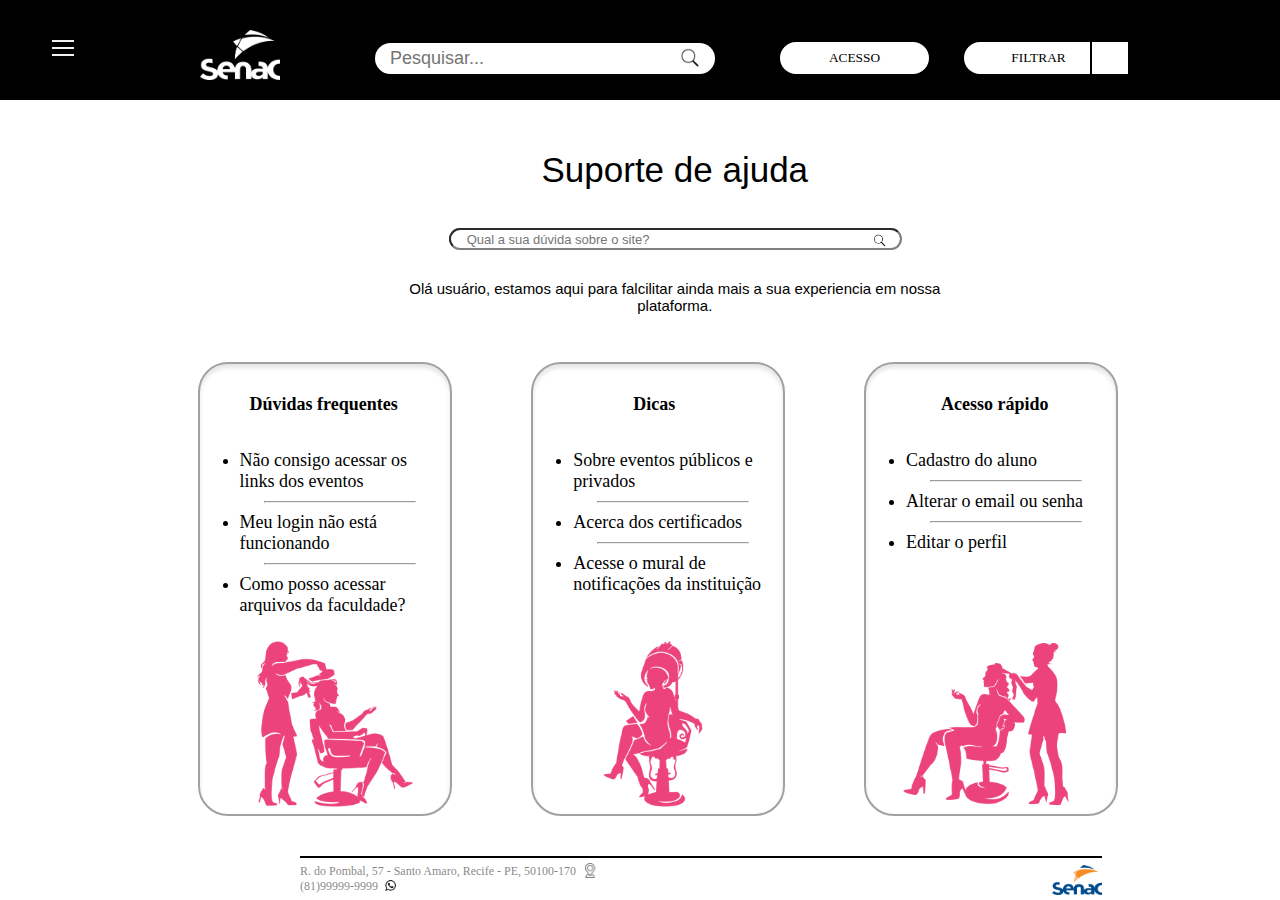
<file: frontend/ajuda.html>
<!DOCTYPE html>
<html lang="pt-br">
<head>
    <meta charset="UTF-8">
    <meta http-equiv="X-UA-Compatible" content="IE=edge">
    <meta name="viewport" content="width=device-width, initial-scale=1.0">
    <link rel="stylesheet" href="style/ajuda.css">
    
    <title>Central de ajuda</title>
</head>
<body>

<header>
    <!--Cabeçalho-->
    <div id="container">
        <div id="retangulo">
            <a href="index.html">
                <img src="imgSenac/logo_senac_branco.png" alt="Senac Logo" id="logoBranca">
            </a>

            <div id="container">
                <div class="dropdown">
                <button class="dropbtn">
                    <div class="linha"></div>
                    <div class="linha"></div>
                    <div class="linha"></div>
                </button>
                <div class="dropdown-content">
                    <a class='login' href="logingeral.html"><i class="fas fa-user-check"></i> Fazer login</a>
                    <a href="index.html"><i class="fas fa-home"></i> Tela Inicial</a>
                    <a href="setores.html"><i class="fas fa-cut"></i> Setores</a>
                    <a href="#"><i class="far fa-calendar-check"></i> Evento</a>
                    <a href="sobreNos.html"><i class="fas fa-users"></i> Sobre Nós</a>
                    <a href="ajuda.html"><i class="fas fa-question-circle"></i> Ajuda</a>
                </div>
                </div>

            <!--Caixa de pesquisa de conteúdo-->
            <div id="divBusca">
                <input type="search" id="txtBusca" placeholder="&nbsp;&nbsp;Pesquisar..."/>
                <img src="imgIcones/lupa.png" id="icnBusca" alt="Pesquisa">
            </div>

            <!--Botão de acesso a conta-->
                <a href="logingeral.html">
                    <button role="button" class="btnAcesso">
                        ACESSO
                    </button>
                </a>

            <!--Botão de filtro-->
            <div id="divFiltro">
                <form>
                    <button type="button" id="btnFiltro" id="txtFiltro">FILTRAR</button>
                    <button type="button" class="btnFiltroEx"></button>
                </form>
            </div>
        </div>
    </div>

</header>

    <!--Corpo do site aqui-->

    <div class="divPesquisa">
        Suporte de ajuda
        <div class="caixaPesquisa">
            <input type="search" id="txtPesquisa" placeholder="&nbsp;&nbsp;&nbsp;Qual a sua dúvida sobre o site?"/>
            <img src="imgIcones/lupa.png" id="icnPesquisa" alt="Pesquisa">
        </div>
        <div class="txtRecep">
            Olá usuário, estamos aqui para falcilitar ainda mais a sua experiencia em nossa plataforma.
        </div>
    </div>

    <div id="ret1">
        <div id="txt1">
            <b>Dúvidas frequentes</b>
        </div>
        <ul id="lista">
            <li>Não consigo acessar os links dos eventos</li>
            <hr id="hr1">
            <li>Meu login não está funcionando</li>
            <hr id="hr1">
            <li>Como posso acessar arquivos da faculdade?</li>
        </ul>  
        <img src="imgIcones/duvida2.png" id="img1" alt="Imagem 1">
    </div>

    <div id="ret2">
        <div id="txt2">
            <b>Dicas</b>
        </div>
        <ul id="lista">
            <li>Sobre eventos públicos e privados</li>
            <hr id="hr1">
            <li>Acerca dos certificados</li>
            <hr id="hr1">
            <li>Acesse o mural de notificações da instituição</li>
        </ul>  
        <img src="imgIcones/duvida1.png" id="img2" alt="Imagem 2">
    </div>

    <div id="ret3">
        <div id="txt3">
            <b>Acesso rápido</b>
        </div>
        <ul id="lista">
            <li>Cadastro do aluno</li>
            <hr id="hr1">
            <li>Alterar o email ou senha</li>
            <hr id="hr1">
            <li>Editar o perfil</li>
        </ul>  
        <img src="imgIcones/duvida3.png" id="img3" alt="Imagem 3">
    </div>

    <!--Footer-->
    <div class="footer1">
        <hr size="2" color="black" width="800">
        <div>
            <footer>
                R. do Pombal, 57 - Santo Amaro, Recife - PE, 50100-170<br>(81)99999-9999
            </footer>
            <img src="imgIcones/local.png" alt="Localização" id="localIcon">
            <img src="imgIcones/whats.png" alt="Whatsapp" id="whatsIcon">
            <img src="imgSenac/senaclogo2.png" alt="Senac Logo 2" id="logo2">
        </div>
    </div>
</body>
</html>
</file>
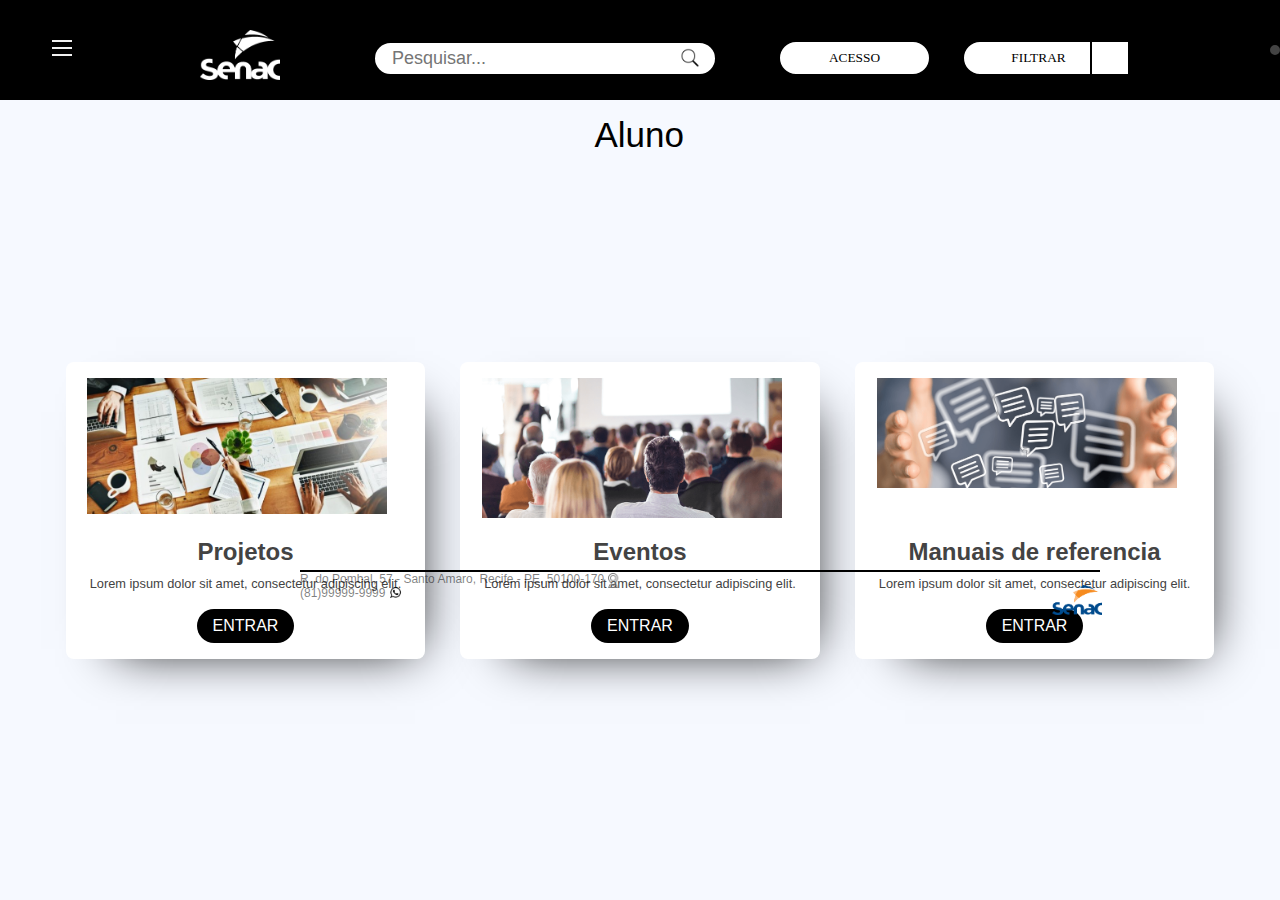
<file: frontend/AlunPrincipal.html>
﻿<!DOCTYPE html>
<html lang="pt-br">
<head>
    <meta charset="UTF-8">
    <meta http-equiv="X-UA-Compatible" content="IE=edge">
    <meta name="viewport" content="width=device-width, initial-scale=1.0">
    <link rel="stylesheet" href="style/AlunPrincipal.css">

    <title>Página do aluno</title>
</head>
<body>

    <!--Cabeçalho-->
    <header>
        <!--Cabeçalho-->
        <div id="container">
            <div id="retangulo">
                <a href="index.html">
                    <img src="imgSenac/logo_senac_branco.png" alt="Senac Logo" id="logoBranca">
                </a>
    
                <div id="container">
                    <div class="dropdown">
                    <button class="dropbtn">
                        <div class="linha"></div>
                        <div class="linha"></div>
                        <div class="linha"></div>
                    </button>
                    <div class="dropdown-content">
                        <a class='login' href="logingeral.html"><i class="fas fa-user-check"></i> Fazer login</a>
                        <a href="index.html"><i class="fas fa-home"></i> Tela Inicial</a>
                        <a href="setores.html"><i class="fas fa-cut"></i> Setores</a>
                        <a href="#"><i class="far fa-calendar-check"></i> Evento</a>
                        <a href="#"><i class="fas fa-users"></i> Sobre Nós</a>
                        <a href="ajuda.html"><i class="fas fa-question-circle"></i> Ajuda</a>
                    </div>
                    </div>
    
                <!--Caixa de pesquisa de conteúdo-->
                <div id="divBusca">
                    <input type="search" id="txtBusca" placeholder="&nbsp;&nbsp;Pesquisar..."/>
                    <img src="imgIcones/lupa.png" id="icnBusca" alt="Pesquisa">
                </div>
    
                <!--Botão de acesso a conta-->
                    <a href="logingeral.html">
                        <button role="button" class="btnAcesso">
                            ACESSO
                        </button>
                    </a>
    
                <!--Botão de filtro-->
                <div id="divFiltro">
                    <form>
                        <button type="button" id="btnFiltro">FILTRAR</button>
                        <button type="button" class="btnFiltroEx"></button>
                    </form>
                </div>
            </div>
        </div>
        </div>
    </header>
<div>
    <div class="txtAreaDoAluno">
        Aluno
    </div>
    <div>
    <main class="cards">
       
 <section class="card contact">
            
<div class="icon">
                
<img src="imgSenac/projeto1.jpg" alt="Contact us.">
          
  </div>
            <h3>Projetos</h3>
           
 <span>Lorem ipsum dolor sit amet, consectetur adipiscing elit.</span>
           
 <button>Entrar</button>
        </section>
        <section class="card shop">
         
    <div class="icon">
                <img src="imgSenac/eventos.png" alt="Shop here.">
           
    </div>
            <h3>Eventos</h3>
            <span>Lorem ipsum dolor sit amet, consectetur adipiscing elit.</span>
       
     <button>Entrar</button>
        </section>
        <section class="card about">
            <div class="icon">
             
    <img src="imgSenac/postagens.png" alt="About us.">
          
    </div>
            <h3>Manuais de referencia</h3>
            
    <span>Lorem ipsum dolor sit amet, consectetur adipiscing elit.</span>
         
   <button>Entrar</button>
        </section>
    </main>
</div>
</div>
</div>

   

    <!--Footer-->
    <div class="footer1">
        <hr size="2" color="black" width="800">
        <div>
            <footer>
                R. do Pombal, 57 - Santo Amaro, Recife - PE, 50100-170<br>(81)99999-9999
            </footer>
            <img src="imgIcones/local.png" alt="Localização" id="localIcon">
            <img src="imgIcones/whats.png" alt="Whatsapp" id="whatsIcon">
            <img src="imgSenac/senaclogo2.png" alt="Senac Logo 2" id="logo2">
        </div>
    </div>
</body>
</html>
</file>
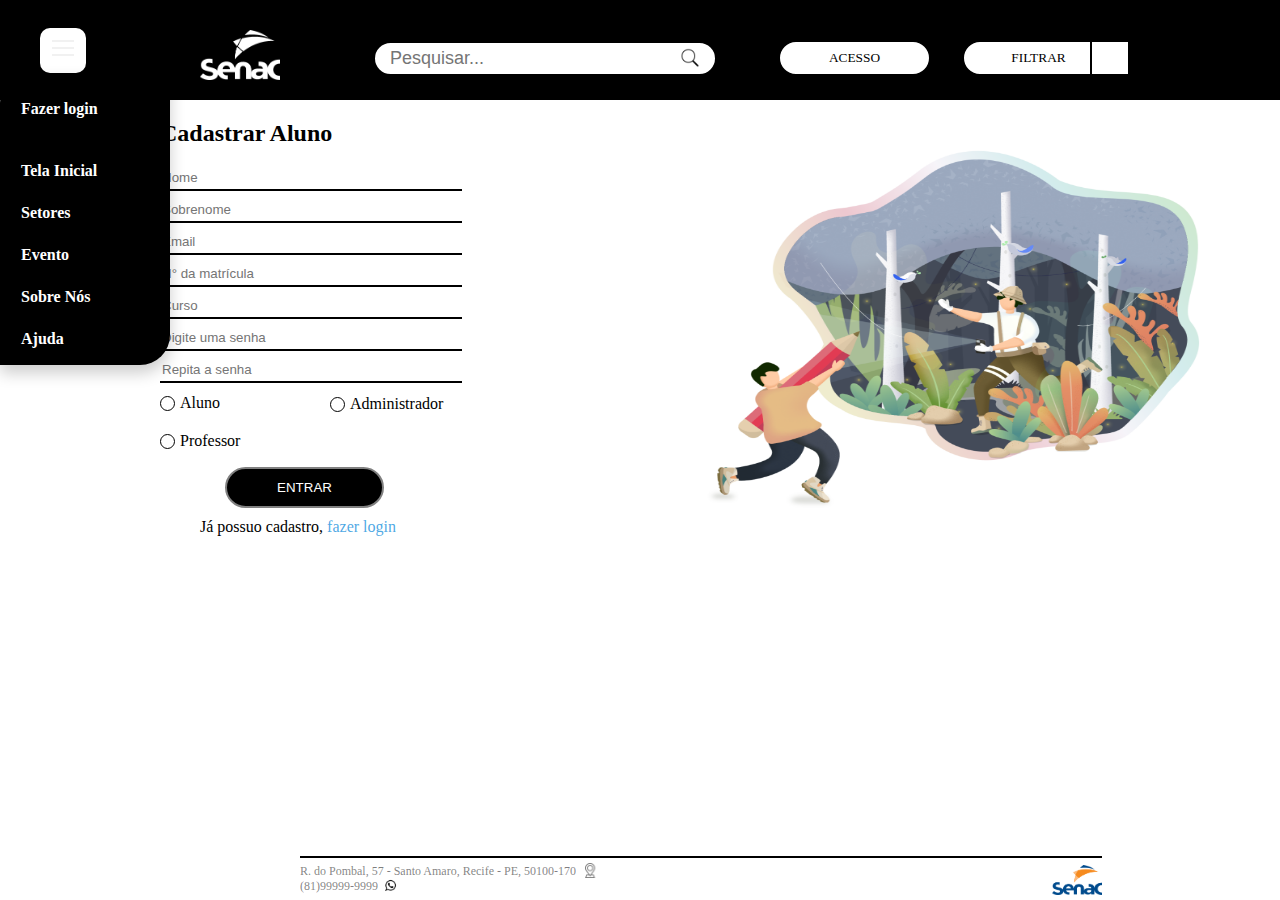
<file: frontend/cadAluno.html>
<!DOCTYPE html>
<html lang="pt-br">
<head>
    <meta charset="UTF-8">
    <meta http-equiv="X-UA-Compatible" content="IE=edge">
    <meta name="viewport" content="width=device-width, initial-scale=1.0">
    <title>Tela de Login</title>
    <link rel="stylesheet" href="style/cadastro.css">
</head>
<body>
    <div id="retangulo">
        <a href="index.html">
            <img src="imgSenac/logo_senac_branco.png" alt="Senac Logo" id="logoBranca">
        </a>

        <div id="container">
            <div id="retangulo">
                <a href="index.html">
                    <img src="imgSenac/logo_senac_branco.png" alt="Senac Logo" id="logoBranca">
                </a>
    
                <div id="container">
                    <div class="dropdown">
                    <button class="dropbtn" class="menu">
                        <div class="linha"></div>
                        <div class="linha"></div>
                        <div class="linha"></div>
                    </button>
                    <div class="dropdown-content">
                        <a class='login' href="logingeral.html"><i class="fas fa-user-check"></i> Fazer login</a>
                        <a href="index.html"><i class="fas fa-home"></i> Tela Inicial</a>
                        <a href="setores.html"><i class="fas fa-cut"></i> Setores</a>
                        <a href="#"><i class="far fa-calendar-check"></i> Evento</a>
                        <a href="sobrenois.html"><i class="fas fa-users"></i> Sobre Nós</a>
                        <a href="ajuda.html"><i class="fas fa-question-circle"></i> Ajuda</a>
                    </div>
                    </div>

        <!--Caixa de pesquisa de conteúdo-->
        <div id="divBusca">
            <input type="search" id="txtBusca" placeholder="&nbsp;&nbsp;Pesquisar..."/>
            <img src="imgIcones/lupa.png" id="icnBusca" alt="Pesquisa">
        </div>

        <!--Botão de acesso a conta-->
            <a href="logingeral.html">
                <button role="button" class="btnAcesso">
                    ACESSO
                </button>
            </a>

        <!--Botão de filtro-->
        <div id="divFiltro">
            <form>
                <button type="button" id="btnFiltro" id="txtFiltro">FILTRAR</button>
                <button type="button" class="btnFiltroEx"></button>
            </form>
        </div>
    </div>

    <!--Imagem do login-->
    <img src="imgIcones/imglogin.PNG" alt="Ilustração" id="imgLogin">

    <!--Informações do login-->
    <div id="divLogin">
        <h2>Cadastrar Aluno</h2>

        <!--Nome-->
        <div>
            <input type="text" id="txtNome" placeholder="Nome"/>
            <hr size="2" color="black" width="300">
        </div>

        <!--Sobrenome-->
        <div>
            <input type="text" id="txtSobrenome" placeholder="Sobrenome"/>
            <hr size="2" color="black" width="300">
        </div>

        <!--Email-->
        <div>
            <input type="text" id="txtEmail" placeholder="Email"/>
            <hr size="2" color="black" width="300">
        </div>

        <!--Nº da matrícula-->
        <div>
            <input type="text" id="txtMatri" placeholder="N° da matrícula"/>
            <hr size="2" color="black" width="300">
        </div>

        <!--curso-->
        <div>
            <input type="text" id="txtCurso" placeholder="Curso"/>
            <hr size="2" color="black" width="300">
        </div>

        <!--Digite uma senha-->
        <div>
            <input type="password" id="txtSenha" placeholder="Digite uma senha"/>
            <hr size="2" color="black" width="300">
        </div>

        <!--Repite a senha-->
        <div>
            <input type="password" id="txtSenha" placeholder="Repita a senha"/>
            <hr size="2" color="black" width="300">
        </div>

        <!--Botão do aluno-->
        <div>
            <form>
                <button type="button" id="btnAlunoProf"></button>
            </form>
            <div id="txtAlunoProf">Aluno</div>
        </div>

        <!--Botão do professor-->
        <div>
            <form>
                <a href="cadProf.html">
                    <button type="button" id="btnAlunoProf"></button>
                </a>
                
            </form>
            <div id="txtAlunoProf">Professor</div>
        </div>

        <!--Botão do ADM-->
        <div>
            <form>
                <button type="button" id="btnAdmAlu"></button>
            </form>
            <div id="txtAdmAlu">Administrador</div>
        </div>

        <!--Botão de entrar-->
        <button id="btnEntrarAlu">ENTRAR</button>
        <div class="auxiliarFinalAlu">
            Já possuo cadastro, <a href="logingeral.html">fazer login</a>
        </div>
    </div>

    <!--Footer-->
    <div class="footer1">
        <hr size="2" color="black" width="800">
        <div>
            <footer>
                R. do Pombal, 57 - Santo Amaro, Recife - PE, 50100-170<br>(81)99999-9999
            </footer>
            <img src="imgIcones/local.png" alt="Localização" id="localIcon">
            <img src="imgIcones/whats.png" alt="Whatsapp" id="whatsIcon">
            <img src="imgSenac/senaclogo2.png" alt="Senac Logo 2" id="logo2">
        </div>
    </div>
</body>
</html>
</file>
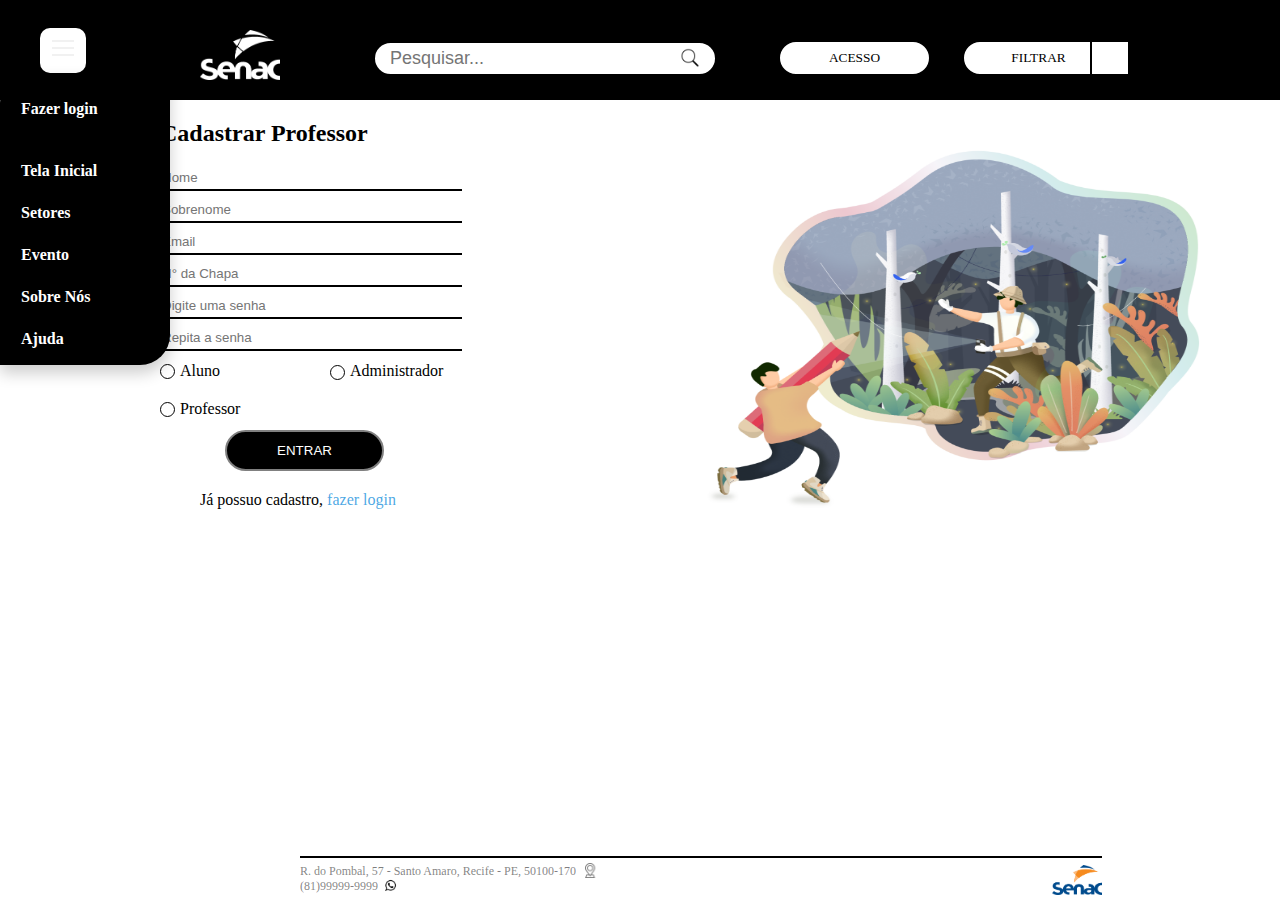
<file: frontend/cadProf.html>
<!DOCTYPE html>
<html lang="pt-br">
<head>
    <meta charset="UTF-8">
    <meta http-equiv="X-UA-Compatible" content="IE=edge">
    <meta name="viewport" content="width=device-width, initial-scale=1.0">
    <title>Tela de Cadastro do Professor</title>
    <link rel="stylesheet" href="style/cadastro.css">
</head>
<body>
    <div id="retangulo">
        <a href="index.html">
            <img src="imgSenac/logo_senac_branco.png" alt="Senac Logo" id="logoBranca">
        </a>

        <div id="container">
            <div class="dropdown">
            <button class="dropbtn" class="menu">
                <div class="linha"></div>
                <div class="linha"></div>
                <div class="linha"></div>
            </button>
            <div class="dropdown-content">
                <a class='login' href="logingeral.html"><i class="fas fa-user-check"></i> Fazer login</a>
                <a href="index.html"><i class="fas fa-home"></i> Tela Inicial</a>
                <a href="setores.html"><i class="fas fa-cut"></i> Setores</a>
                <a href="#"><i class="far fa-calendar-check"></i> Evento</a>
                <a href="sobrenois.html"><i class="fas fa-users"></i> Sobre Nós</a>
                <a href="ajuda.html"><i class="fas fa-question-circle"></i> Ajuda</a>
            </div>
            </div>

        <!--Caixa de pesquisa de conteúdo-->
        <div id="divBusca">
            <input type="search" id="txtBusca" placeholder="&nbsp;&nbsp;Pesquisar..."/>
            <img src="imgIcones/lupa.png" id="icnBusca" alt="Pesquisa">
        </div>

        <!--Botão de acesso a conta-->
        <a href="logingeral.html">
            <button role="button" class="btnAcesso">
                ACESSO
            </button>
        </a>

        <!--Botão de filtro-->
        <div id="divFiltro">
            <form>
                <button type="button" id="btnFiltro" id="txtFiltro">FILTRAR</button>
                <button type="button" class="btnFiltroEx"></button>
            </form>
        </div>
    </div>

    <!--Imagem do login-->
    <img src="imgIcones/imglogin.PNG" alt="Ilustração" id="imgLogin">

    <!--Informações do login-->
    <div id="divLogin">
        <h2>Cadastrar Professor</h2>

        <!--Nome-->
        <div>
            <input type="text" id="txtNome" placeholder="Nome"/>
            <hr size="2" color="black" width="300">
        </div>

        <!--Sobrenome-->
        <div>
            <input type="text" id="txtSobrenome" placeholder="Sobrenome"/>
            <hr size="2" color="black" width="300">
        </div>

        <!--Email-->
        <div>
            <input type="text" id="txtEmail" placeholder="Email"/>
            <hr size="2" color="black" width="300">
        </div>

        <!--Nº da Chapa-->
        <div>
            <input type="text" id="txtChapa" placeholder="N° da Chapa"/>
            <hr size="2" color="black" width="300">
        </div>

        <!--Digite uma senha-->
        <div>
            <input type="password" id="txtSenha" placeholder="Digite uma senha"/>
            <hr size="2" color="black" width="300">
        </div>

        <!--Repite a senha-->
        <div>
            <input type="password" id="txtSenha" placeholder="Repita a senha"/>
            <hr size="2" color="black" width="300">
        </div>

        <!--Botão do aluno-->
        <div>
            <form>
                <a href="cadAluno.html">
                    <button type="button" id="btnAlunoProf"></button>
                </a>
            </form>
            <div id="txtAlunoProf">Aluno</div>
        </div>

        <!--Botão do professor-->
        <div>
            <form>
                <button type="button" id="btnAlunoProf"></button>
            </form>
            <div id="txtAlunoProf">Professor</div>
        </div>

        <!--Botão do ADM-->
        <div>
            <form>
                <button type="button" id="btnAdmProf"></button>
            </form>
            <div id="txtAdmProf">Administrador</div>
        </div>

        <!--Botão de entrar-->
        <button id="btnEntrarProf">ENTRAR</button>
        <div class="auxiliarFinalProf">
            Já possuo cadastro, <a href="logingeral.html">fazer login</a>
        </div>
    </div>

    <!--Footer-->
    <div class="footer1">
        <hr size="2" color="black" width="800">
        <div>
            <footer>
                R. do Pombal, 57 - Santo Amaro, Recife - PE, 50100-170<br>(81)99999-9999
            </footer>
            <img src="imgIcones/local.png" alt="Localização" id="localIcon">
            <img src="imgIcones/whats.png" alt="Whatsapp" id="whatsIcon">
            <img src="imgSenac/senaclogo2.png" alt="Senac Logo 2" id="logo2">
        </div>
    </div>
</body>
</html>
</file>
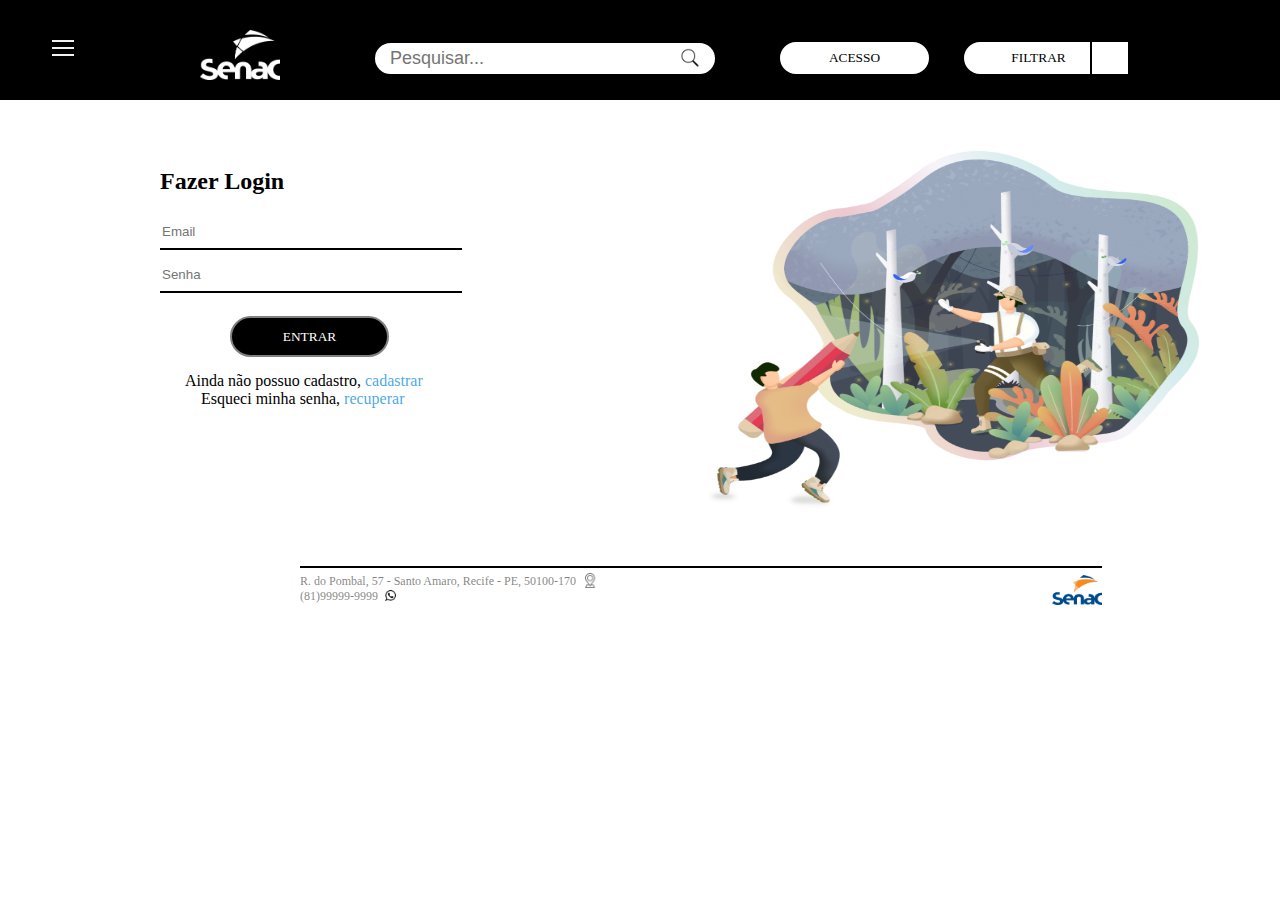
<file: frontend/logingeral.html>
<!DOCTYPE html>
<html lang="pt-br">
<head>
    <meta charset="UTF-8">
    <meta http-equiv="X-UA-Compatible" content="IE=edge">
    <meta name="viewport" content="width=device-width, initial-scale=1.0">
    <title>Tela de Login</title>
    <link rel="stylesheet" href="style/logingeral.css">
</head>
<body>
    <header>
        <!--Cabeçalho-->
        <div id="container">
            <div id="retangulo">
                <a href="index.html">
                    <img src="imgSenac/logo_senac_branco.png" alt="Senac Logo" id="logoBranca">
                </a>
    
                <div id="container">
                    <div class="dropdown">
                    <button class="dropbtn">
                        <div class="linha"></div>
                        <div class="linha"></div>
                        <div class="linha"></div>
                    </button>
                    <div class="dropdown-content">
                        <a class='login' href="logingeral.html"><i class="fas fa-user-check"></i> Fazer login</a>
                        <a href="index.html"><i class="fas fa-home"></i> Tela Inicial</a>
                        <a href="setores.html"><i class="fas fa-cut"></i> Setores</a>
                        <a href="#"><i class="far fa-calendar-check"></i> Evento</a>
                        <a href="sobreNos.html"><i class="fas fa-users"></i> Sobre Nós</a>
                        <a href="ajuda.html"><i class="fas fa-question-circle"></i> Ajuda</a>
                    </div>
                    </div>
    
                <!--Caixa de pesquisa de conteúdo-->
                <div id="divBusca">
                    <input type="search" id="txtBusca" placeholder="&nbsp;&nbsp;Pesquisar..."/>
                    <img src="imgIcones/lupa.png" id="icnBusca" alt="Pesquisa">
                </div>
    
                <!--Botão de acesso a conta-->
                    <a href="logingeral.html">
                        <button role="button" class="btnAcesso">
                            ACESSO
                        </button>
                    </a>
    
                <!--Botão de filtro-->
                <div id="divFiltro">
                    <form>
                        <button type="button" id="btnFiltro">FILTRAR</button>
                        <button type="button" class="btnFiltroEx"></button>
                    </form>
                </div>
            </div>
        </div>
    
    </header>

    <img src="imgIcones/imglogin.PNG" alt="Ilustração" id="imgLogin">
    <div id="divLogin">
        <h2>Fazer Login</h2>
        <div>
            <input type="text" id="txtEmail" placeholder="Email"/>
            <br><hr size="2" color="black" width="300">
        </div>
        <div>
            <input type="password" id="txtSenha" placeholder="Senha"/><br>
            <hr size="2" color="black" width="300">
        </div>
        <a href="AlunPrincipal.html"><button id="btnEntrar">ENTRAR</button></a>
        <div class="auxiliarFinal">
            Ainda não possuo cadastro, <a href="cadAluno.html">cadastrar</a>
        </div>
        <div class="auxiliarFinal">
            &nbsp;&nbsp;&nbsp;&nbsp;Esqueci minha senha, <a href="recuperar.html">recuperar</a>
        </div>
    </div>
    <div class="footer1">
        <hr size="2" color="black" width="800">
        <div>
            <footer>
                R. do Pombal, 57 - Santo Amaro, Recife - PE, 50100-170<br>(81)99999-9999
            </footer>
            <img src="imgIcones/local.png" alt="Localização" id="localIcon">
            <img src="imgIcones/whats.png" alt="Whatsapp" id="whatsIcon">
            <img src="imgSenac/senaclogo2.png" alt="Senac Logo 2" id="logo2">
        </div>
    </div>
</body>
</html>
</file>
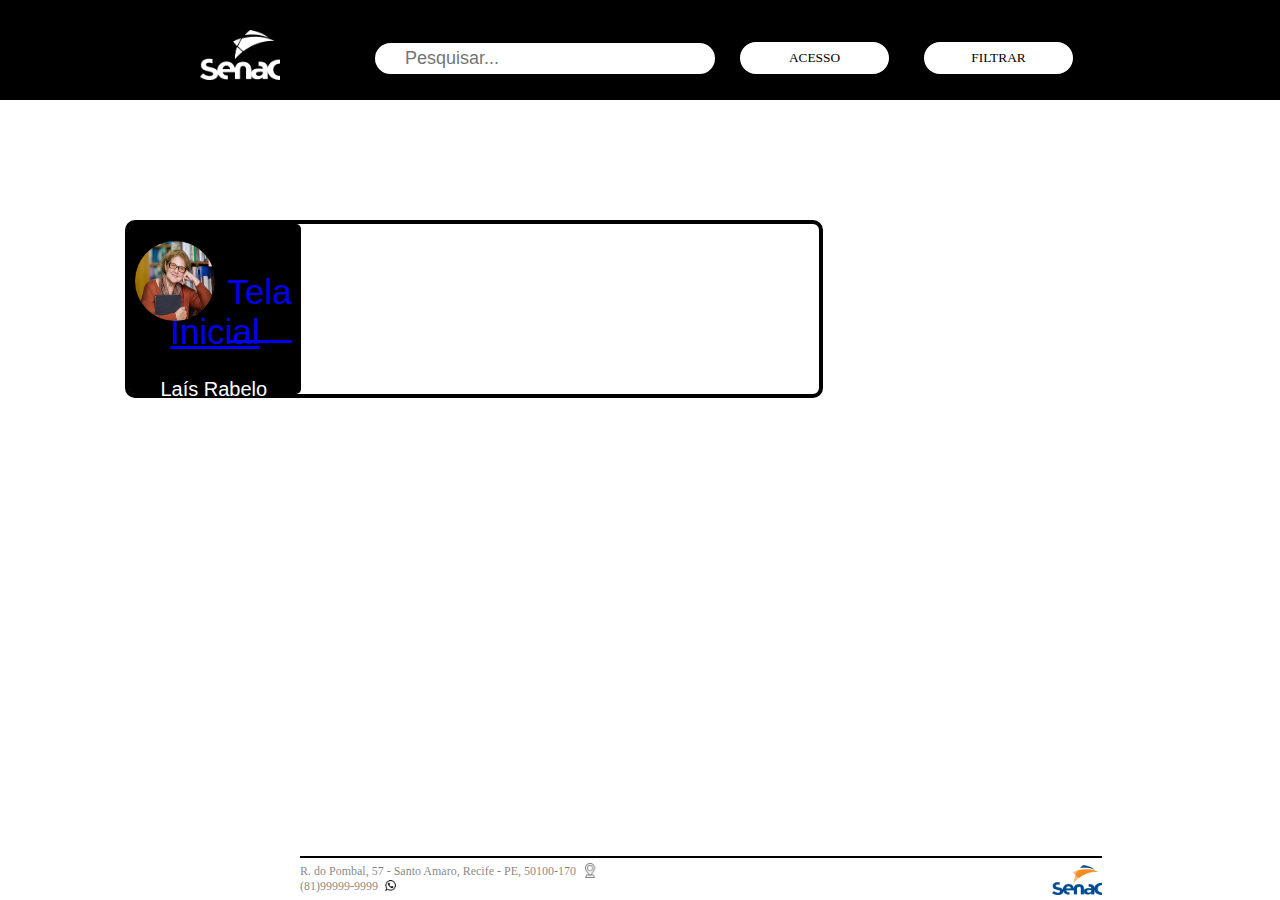
<file: frontend/mural.html>
<!DOCTYPE html>
<html lang="pt-br">
<head>
    <meta charset="UTF-8">
    <meta http-equiv="X-UA-Compatible" content="IE=edge">
    <meta name="viewport" content="width=device-width, initial-scale=1.0">
    <link rel="stylesheet" href="style/mural.css">
    <title>Central de ajuda</title>
</head>
<body>

    <!--Cabeçalho-->
    <div id="retangulo">
        <a href="index.html">
            <img src="imgSenac/logo_senac_branco.png" alt="Senac Logo" id="logoBranca">
        </a>

        <!--Caixa de pesquisa de conteúdo-->
        <div id="divBusca">
            <input type="search" id="txtBusca" placeholder="Pesquisar..."/>
            <img src="imgIcones/lupa.png" id="icnBusca" alt="Pesquisa">
        </div>

        <!--Botão de acesso a conta-->
        <div>
            <form>
                <a href="principal.html"><button id="btnAcesso">ACESSO</button></a>
            </form>
        </div>

        <!--Botão de filtro-->
        <div id="divFiltro">
            <form>
                <button type="button" id="btnFiltro">FILTRAR</button>
            </form>
        </div>
    </div>

    <!--Corpo da página-->
    <div class="divPostMu">
        <div class="retMurais">
            <div class="quadMurais">
                <img src="imgSenac/lais.jpg" alt="Foto do perfil" class="imgPessoa">
                <a href="#"><i class="fas fa-home"></i> Tela Inicial</a>
                <div id="nomePessoa">
                    Laís Rabelo
                </div>
            </div>
        </div>
    </div>

    <!--Footer-->
    <div class="footer1">
        <hr size="2" color="black" width="800">
        <div>
            <footer>
                R. do Pombal, 57 - Santo Amaro, Recife - PE, 50100-170<br>(81)99999-9999
            </footer>
            <img src="imgIcones/local.png" alt="Localização" id="localIcon">
            <img src="imgIcones/whats.png" alt="Whatsapp" id="whatsIcon">
            <img src="imgSenac/senaclogo2.png" alt="Senac Logo 2" id="logo2">
        </div>
    </div>
</body>
</html>
</file>
<file: frontend/style/ajuda.css>
/*Cabeçalho*/

#retangulo {
    width: 100%;
    height: 100px;
    position: absolute;
    left: 0px;
    top: 0px;
    background: black;
}

    /*Leticia*/

header .container{
    display:flex;
    flex-direction: row;
    align-items: center;
    justify-content: space-between;
}
header .logo{
    margin-left: 90px;
    margin-top: 10px;
    color: var(--azul);
    font-family: Georgia, serif;
    font-size:1px;
    width: 100px;
    height: 90px;
}
.linha{
    border: solid #f1f1f1 1px;
    margin-bottom: 5px;
    width: 20px;
  }
.container img { 
    max-width: 300px;
}
header #container{
  background-color: black;
    height: 100%;
    width: 100%;
    display:flex;
    flex-direction: row;
    align-items: center;
    justify-content: space-between;
}
i{
    position: relative;
    left: 10px;
    top: 10px;
}
nav{
    height: 100%;
    width: 0px;
    background-color: #fff;
    
    top:0;
    left:0;
    z-index: 1;
    overflow: hidden;
    transition: width 0.3s;
    float:right;
  }
  
nav a{ 
    color: black;
    font-size: 25px;
    display: block;
    padding: 12px 10px 12px 32px;
   
  
}
 nav a:hover{
   background: rgba(131, 170, 195, 0.8);   
}
  
main{
  padding: 10px;
  transition: margin-left 0.5s;
  float:right;
}
.dropbtn {
    background-color: black;
    padding: 12px;
    font-size: 12px;
    border: none;
    cursor: pointer;
}

.dropdown {
    position: relative;
    display: inline-block;
}
  
.dropdown-content {
    padding: 5px;
    display: none;
    position: absolute;
    border-radius: 30px 0px;
    background-color: black;
    min-width: 160px;
    box-shadow: 0px 8px 16px 0px rgba(0,0,0,0.2);
    z-index: 1;
}
.login{
    margin: 10px 0 20px 0 ;
}
  
.dropdown-content a {
    color: #ffffff;
    font-weight: bolder;
    padding: 12px 16px;
    text-decoration: none;
    display: block;
}
  
.dropdown-content a:hover {
    background-color: #f1f1f1
}
.dropdown:hover .dropdown-content {
    display: block;
}
  
.dropdown:hover .dropbtn {
    background-color: #ffffff;
} 
button{
    border-radius: 10px;
     margin-left: 40px;
}
.btnAcesso {
    border: solid 5px;
    border-radius: 156px;
    box-sizing: border-box;
    background-color: white;
    font-family: arial black;
    width: 159px;
    height: 41.5px;
    position: absolute;
    left: 735px;
    top: 37px;
    cursor: pointer;
}
.btnAcesso:hover{
    background-color: rgba(221, 220, 220, 0.678);
}

    /*Fim Letícia*/

#logoBranca {
    width: 80px;
    height: 50px;
    position: absolute;
    left: 200px;
    top: 30px;
}
#icnBusca {
    width: 20px;
    height: 20px;
    position: relative;
    left: 305px;
    top: -26px;
}
#divBusca {
    background-color: white;
    border: solid 5px;
    border-radius: 156px;
    width: 340px;
    height: 31px;
    position: absolute;
    left: 370px;
    top: 38px;
}
#divFiltro {
    background-color: white;
    border: solid 5px;
    border-radius: 156px;
}
#txtBusca {
    float:left;
    background-color: transparent;
    border-radius: 156px;
    padding-left: 5px;
    font-style: times;
    font-size: 18px;
    border: none;
    width: 340px;
    height: 31px;
    position: relative;
    left: 0px;
    top: 0px;
}
button{
    border-radius: 10px;
     margin-left: 40px;
}
.btnAcesso {
    border: solid 5px;
    border-radius: 156px;
    box-sizing: border-box;
    background-color: white;
    font-family: arial black;
    width: 159px;
    height: 41.5px;
    position: absolute;
    left: 735px;
    top: 37px;
    cursor: pointer;
}
.btnAcesso:hover{
    background-color: rgba(221, 220, 220, 0.678);
}
#btnFiltro {
    border: solid 5px;
    border-radius: 156px 0px 0px 156px;
    box-sizing: border-box;
    background-color: white;
    font-family: arial black;
    width: 159px;
    height: 41.5px;
    position: absolute;
    left: 919px;
    top: 37px;
}
.txtFiltro{
    position: absolute;
    top: 100px;
    left: -30px;
}
.btnFiltroEx{
    border: solid 2px;
    box-sizing: border-box;
    border-radius: 0px;
    background-color: white;
    font-family: arial black;
    width: 40px;
    height: 36px;
    position: absolute;
    left: 1050px;
    top: 40px;
}

    /*Fim do cabeçalho*/

    /*Corpo*/

.divPesquisa{
    width: 300px;
    height: 38px;
    font-size: 35px;
    font-family: arial;
    text-align: center;
    color: black;
    position: absolute;
    left: 41%;
    top: 150px;
}
#icnPesquisa {
    width: 13px;
    height: 13px;
    position: relative;
    left: 205px;
    top: -36px;
}
.caixaPesquisa{
    background-color: white;
    border: solid 1px;
    border-color: gray;
    border-radius: 156px;
    width: 450px;
    height: 20px;
    position: relative;
    left: -76px;
    top: 38px;
}
#txtPesquisa{
    float:left;
    background-color: transparent;
    padding-left: 5px;
    font-style: times;
    font-size: 13px;
    border-radius: 156px;
    border-color: gray;
    height: 22px;
    width: 453px;
    position: relative;
    left: -1px;
    top: -1px;
}
.txtRecep{
    width: 600px;
    height: 38px;
    font-size: 15px;
    text-align: center;
    color: black;
    position: absolute;
    left: -150px;
    top: 130px;
}
#ret1 {
    width: 250px;
    height: 450px;
    position: relative;
    left: 15%;
    top: 354px;
    background: white;
    border-radius: 30px;
    border: solid 2px;
    border-color: rgb(161, 161, 161);
    box-shadow: 0px 4px 4px 0px rgba(0, 0, 0, 0.10);
    box-shadow: 0px 4px 4px 0px rgba(0, 0, 0, 0.10) inset;
}
#txt1{
    width: 200px;
    height: 38px;
    font-size: 18px;
    color: black;
    position: absolute;
    left: 20%;
    top: 30px;
}
#lista{
    width: 200px;
    height: 38px;
    font-size: 18px;
    color: black;
    position: absolute;
    left: 0%;
    top: 15%;
}
#hr1{
    width: 150px;
    height: 0px;
}
#img1{
    position: absolute;
    width: 180;
    height: 180px;
    left: 18%;
    top: 270px;

}
#ret2{
    width: 250px;
    height: 450px;
    position: absolute;
    left: 41.5%;
    top: 362px;
    background: white;
    border-radius: 30px;
    border: solid 2px;
    border-color: rgb(161, 161, 161);
    box-shadow: 0px 4px 4px 0px rgba(0, 0, 0, 0.10);
    box-shadow: 0px 4px 4px 0px rgba(0, 0, 0, 0.10) inset;
}
#txt2{
    width: 200px;
    height: 38px;
    font-size: 18px;
    color: black;
    position: absolute;
    left: 40%;
    top: 30px;
}
#img2{
    position: absolute;
    width: 180;
    height: 180px;
    left: 12%;
    top: 270px;

}
#ret3{
    width: 250px;
    height: 450px;
    position: absolute;
    left: 67.5%;
    top: 362px;
    background: white;
    border-radius: 30px;
    border: solid 2px;
    border-color: rgb(161, 161, 161);
    box-shadow: 0px 4px 4px 0px rgba(0, 0, 0, 0.10);
    box-shadow: 0px 4px 4px 0px rgba(0, 0, 0, 0.10) inset;
}
#txt3{
    width: 200px;
    height: 38px;
    font-size: 18px;
    color: black;
    position: absolute;
    left: 30%;
    top: 30px;
}
#img3{
    position: absolute;
    width: 180;
    height: 180px;
    left: 12%;
    top: 270px;
}
    /*Fim do corpo*/

    /*Footer*/

.footer1 {
    display: inline;
    color: rgba(0, 0, 0, 0.51);
    font-size: 12px;
    position: absolute;
    left: 300px;
    top: 850px;
}
#logo2{
    width: 50px;
    height: 30px;
    display: inline;
    position: absolute;
    left: 752px;
    top: 15px;
}
#localIcon{
    width: 15px;
    height: 15px;
    color: rgba(0, 0, 0, 0.10);
    display: inline;
    position: absolute;
    left: 285px;
    top: 13px;
}
#whatsIcon{
    width: 17px;
    height: 17px;
    display: inline;
    position: absolute;
    left: 82px;
    top: 27px;
}
</file>
<file: frontend/style/AlunPrincipal.css>
#retangulo {
    width: 100%;
    height: 100px;
    position: absolute;
    left: 0px;
    top: 0px;
    background: black;
}
header .container{
    display:flex;
    flex-direction: row;
    align-items: center;
    justify-content: space-between;
}
header .logo{
    margin-left: 90px;
    margin-top: 10px;
    color: var(--azul);
    font-family: Georgia, serif;
    font-size:1px;
    width: 100px;
    height: 90px;
}
.linha{
    border: solid #f1f1f1 1px;
    margin-bottom: 5px;
    width: 20px;
  }
.container img { 
    max-width: 300px;
}
header #container{
  background-color: black;
    height: 100%;
    width: 100%;
    display:flex;
    flex-direction: row;
    align-items: center;
    justify-content: space-between;
}
i{
    position: relative;
    left: 10px;
    top: 10px;
}
nav{
    height: 100%;
    width: 0px;
    background-color: #fff;
    
    top:0;
    left:0;
    z-index: 1;
    overflow: hidden;
    transition: width 0.3s;
    float:right;
  }
  
nav a{ 
    color: black;
    font-size: 25px;
    display: block;
    padding: 12px 10px 12px 32px;
   
  
}
 nav a:hover{
   background: rgba(131, 170, 195, 0.8);   
}
  
main{
  padding: 10px;
  transition: margin-left 0.5s;
  float:right;
}
.dropbtn {
    background-color: black;
    padding: 12px;
    font-size: 12px;
    border: none;
    cursor: pointer;
    border-radius: 10px;
    margin-left: 40px;
}

.dropdown {
    position: relative;
    display: inline-block;
}
  
.dropdown-content {
    padding: 5px;
    display: none;
    position: absolute;
    border-radius: 30px 0px;
    background-color: black;
    min-width: 160px;
    box-shadow: 0px 8px 16px 0px rgba(0,0,0,0.2);
    z-index: 1;
}
.login{
    margin: 10px 0 20px 0 ;
}
  
.dropdown-content a {
    color: #ffffff;
    font-weight: bolder;
    padding: 12px 16px;
    text-decoration: none;
    display: block;
}
  
.dropdown-content a:hover {
    background-color: #f1f1f1
}
.dropdown:hover .dropdown-content {
    display: block;
}
  
.dropdown:hover .dropbtn {
    background-color: #ffffff;
}
.btnAcesso {
    border: solid 5px;
    border-radius: 156px;
    box-sizing: border-box;
    background-color: white;
    font-family: arial black;
    width: 159px;
    height: 41.5px;
    position: absolute;
    left: 735px;
    top: 37px;
    cursor: pointer;
}
.btnAcesso:hover{
    background-color: rgba(221, 220, 220, 0.678);
}
#logoBranca {
    width: 80px;
    height: 50px;
    position: absolute;
    left: 200px;
    top: 30px;
}
#icnBusca {
    width: 20px;
    height: 20px;
    position: relative;
    left: 300px;
    top: 0px;
}
#divBusca {
    background-color: white;
    border: solid 5px white;
    border-radius: 156px;
    width: 340px;
    height: 31px;
    position: absolute;
    left: 375px;
    top: 43.3px;
}
#divFiltro {
    background-color: white;
    border: solid 5px;
    border-radius: 156px;
}
#txtBusca {
    float:left;
    background-color: transparent;
    border-radius: 156px;
    padding-left: 5px;
    font-style: times;
    font-size: 18px;
    border: none;
    width: 339px;
    height: 31px;
    position: absolute;
    left: -3px;
    top: -5px;
}
.btnAcesso {
    border: solid 5px;
    border-radius: 156px;
    box-sizing: border-box;
    background-color: white;
    font-family: arial black;
    width: 159px;
    height: 41.5px;
    position: absolute;
    left: 775px;
    top: 37px;
    cursor: pointer;
}
#btnFiltro {
    border: solid 5px;
    border-radius: 156px;
    box-sizing: border-box;
    background-color: white;
    font-family: arial black;
    width: 159px;
    height: 41.5px;
    position: absolute;
    left: 959px;
    top: 37px;
}
.btnFiltroEx{
    border: solid 2px;
    box-sizing: border-box;
    border-radius: 0px;
    background-color: white;
    font-family: arial black;
    width: 40px;
    height: 36px;
    position: absolute;
    left: 1090px;
    top: 40px;
}

/*Fim do Cabeçalho*/

.txtAreaDoAluno{
    width: 600px;
    height: 38px;
    font-size: 35px;
    text-align: center;
    color: black;
    position: absolute;
    left: 26.5%;
    top: 115px;
}
.projetos{
    width: 300px;
    height: 38px;
    position: absolute;
    left: 10%;
    top: 180px;
}
.imgProjetos{
    border: solid #E6E6E6;
    position: absolute;
    width: 140%;
    height: 250px;
    left: 0%;
    top: 0%;
}
.retImgPro{
    width: 142%;
    height: 40px;
    position: relative;
    left: 0px;
    top: 200px;
    background: rgba(0, 0, 0, 0.51);
}
.txtRetPro{
    width: 200px;
    height: 38px;
    font-size: 25px;
    color: white;
    position: absolute;
    left: 40%;
    top: 5px;
}
.imgEventos{
    border: solid #E6E6E6;
    position: absolute;
    width: 140%;
    height: 250px;
    left: 210%;
    top: 0%;
}
.retImgEve{
    width: 142%;
    height: 40px;
    position: relative;
    left: 210%;
    top: 160px;
    background: rgba(0, 0, 0, 0.51);
}
.txtRetEve{
    width: 200px;
    height: 38px;
    font-size: 25px;
    color: white;
    position: absolute;
    left: 40%;
    top: 5px;
}
.imgPostagens{
    border: solid #E6E6E6;
    position: absolute;
    width: 140%;
    height: 250px;
    left: 0%;
    top: 800%;
}
.retImgPost{
    width: 142%;
    height: 40px;
    position: relative;
    left: 0px;
    top: 423px;
    background: rgba(0, 0, 0, 0.51);
}
.txtRetPost{
    width: 200px;
    height: 38px;
    font-size: 25px;
    color: white;
    position: absolute;
    left: 40%;
    top: 5px;
}
.imgManuais{
    border: solid #E6E6E6;
    position: absolute;
    width: 140%;
    height: 250px;
    left: 210%;
    top: 0%;
}
.retImgEve{
    width: 142%;
    height: 40px;
    position: relative;
    left: 210%;
    top: 160px;
    background: rgba(0, 0, 0, 0.51);
}
.txtRetEve{
    width: 200px;
    height: 38px;
    font-size: 25px;
    color: white;
    position: absolute;
    left: 40%;
    top: 5px;
}
.footer1 {
    display: inline;
    color: rgba(0, 0, 0, 0.51);
    font-size: 12px;
    position: absolute;
    left: 300px;
    top: 570px;
}
#logo2{
    width: 50px;
    height: 30px;
    display: inline;
    position: absolute;
    left: 752px;
    top: 15px;
}
#localIcon{
    width: 15px;
    height: 15px;
    color: rgba(0, 0, 0, 0.10);
    display: inline;
    position: absolute;
    left: 308px;
    top: 3px;
}
#whatsIcon{
    width: 17px;
    height: 17px;
    display: inline;
    position: absolute;
    left: 87px;
    top: 14px;
}

/*A parte*/

* {
    margin: 0;
    padding: 0;
    box-sizing: border-box;
    font-family: "Poppins", sans-serif;
}


body {
    background: #F6F9FF;
    height: 100vh;
    width: 100%;

    display: flex;
    justify-content: center;
    align-items: center;

    color: #434343;

    font-size: 16px;
}

main.cards {
    display: flex;
    padding: 32px;
    margin-top: 120px;
}


main.cards section.card {
    display: flex;
    flex-direction: column;
    align-items: center;
    text-align: center;
    background: white;
    padding: 1rem 1.5rem;
    border-radius: 8px;
    max-height: 460px;
    margin-left: 35px;
}

main.cards section.card:first-child {
    margin-left: 0;
}

main.cards section.card .icon {
    width: 100px;
    height: 150px;
}

main.cards section.card img {
    width: 300%;
    margin-left:-108px;
    align-items: center;
    display: flex;
}

main.cards section.card h3{
      align-items: center;
     
     font-size: 150%;
     margin: 10px 0;
} 

main.cards section.card span {
    font-weight: 300;
    max-width: 400px;
    font-size: 80%;
    margin-bottom: 18px;
}

main.cards section.card button {
    padding: 0.5rem 1rem;
    text-transform: uppercase;
    border-radius: 32px;
    border: 0;
    cursor: pointer;
    font-size: 100%;
    font-weight: 500;
    color: #fff;
    margin-bottom: 16px 0;
}

main.cards section.card.contact button {
    background: linear-gradient(to right, #000, #000);
}
main.cards section.card.shop button {
    background: linear-gradient(to right, #000, #000);
}
main.cards section.card.about button {
    background: linear-gradient(to right, #000, #000);
}

main.cards section.card.contact {
    box-shadow: 20px 20px 50px -30px #000;
}
main.cards section.card.shop {
    box-shadow: 20px 20px 50px -30px #000
}
main.cards section.card.about {
    box-shadow: 20px 20px 50px -30px #000;
}

@media screen and (max-width: 720px) {
    main.cards {
        flex-direction: column;
    }

    main.cards section.card {
        margin-left: 0;
        margin-bottom: 32px;
    }

    main.cards section.card:last-child {
        margin-bottom: 0;
    }

    main.cards section.card button {
        font-size: 70%;
    }

}
</file>
<file: frontend/style/cadastro.css>
#retangulo {
    width: 1360px;
    height: 100px;
    position: absolute;
    left: 0px;
    top: 0px;
    background: black;
}
a {
    text-decoration:none;
    background-color: transparent;
    color: rgba(26, 146, 221, 0.8);
}
#logoBranca {
    width: 80px;
    height: 50px;
    position: absolute;
    left: 200px;
    top: 30px;
}
#icnBusca {
    width: 20px;
    height: 20px;
    position: relative;
    left: 305px;
    top: -26px;
}
#divBusca {
    background-color: white;
    border: solid 5px;
    border-radius: 156px;
    width: 350px;
    height: 40px;
    position: absolute;
    left: 370px;
    top: 38px;
}
#divFiltro {
    background-color: white;
    border: solid 5px;
    border-radius: 156px;
}
#txtBusca {
    float:left;
    background-color: transparent;
    border-radius: 156px;
    padding-left: 5px;
    font-style: times;
    font-size: 18px;
    border: none;
    width: 340px;
    height: 31px;
    position: relative;
    left: 0px;
    top: 0px;
}

#imgLogin {
    width: 520px;
    height: 360px;
    position: absolute;
    left: 700px;
    top: 148px;
}
#icnBusca {
    width: 20px;
    height: 20px;
    position: relative;
    left: 305px;
    top: -26px;
}
#divBusca {
    background-color: white;
    border: solid 5px;
    border-radius: 156px;
    width: 340px;
    height: 31px;
    position: absolute;
    left: 370px;
    top: 38px;
}
#divFiltro {
    background-color: white;
    border: solid 5px;
    border-radius: 156px;

}
#divLogin {
    width: 300px;
    height: 38px;
    position: absolute;
    left: 160px;
    top: 100px;
}
#txtBusca {
    float:left;
    background-color: transparent;
    border-radius: 156px;
    padding-left: 5px;
    font-style: times;
    font-size: 18px;
    border: none;
    width: 340px;
    height: 31px;
    position: relative;
    left: 0px;
    top: 0px;
}
#txtEmail {
    float: left;
    background-color: transparent;
    border: none;
    padding-left: 2px;
    position: relative;
    width: 220px;
    height: 20px;
    left: 0px;
    top: 0px;
}
#txtMatri{
    float: left;
    background-color: transparent;
    border: none;
    padding-left: 2px;
    position: relative;
    width: 220px;
    height: 20px;
    left: 0px;
    top: 0px;
}
#txtChapa{
    float: left;
    background-color: transparent;
    border: none;
    padding-left: 2px;
    position: relative;
    width: 220px;
    height: 20px;
    left: 0px;
    top: 0px;
}
#txtCurso{
    float: left;
    background-color: transparent;
    border: none;
    padding-left: 2px;
    position: relative;
    width: 220px;
    height: 20px;
    left: 0px;
    top: 0px;
}
#txtNome{
    float: left;
    background-color: transparent;
    border: none;
    padding-left: 2px;
    position: relative;
    width: 220px;
    height: 20px;
    left: 0px;
    top: 0px;
}
#txtSobrenome{
    float: left;
    background-color: transparent;
    border: none;
    padding-left: 2px;
    position: relative;
    width: 220px;
    height: 20px;
    left: 0px;
    top: 0px;
}
#txtSenha {
    float: left;
    background-color: transparent;
    border: none;
    padding-left: 2px;
    position: relative;
    width: 220px;
    height: 20px;
    left: 0px;
    top: 0px;
}
#txtAlunoProf{
    position: relative;
    width: 220px;
    height: 20px;
    left: 20px;
    top: -15px;
}
#txtAdmAlu{
    position: absolute;
    width: 220px;
    height: 20px;
    left: 190px;
    top: 295px;
}
#txtAdmProf{
    position: absolute;
    width: 220px;
    height: 20px;
    left: 190px;
    top: 262px;
}
.btnAcesso {
    border: solid 5px;
    border-radius: 156px;
    box-sizing: border-box;
    background-color: white;
    font-family: arial black;
    width: 159px;
    height: 41.5px;
    position: absolute;
    left: 775px;
    top: 37px;
    cursor: pointer;
}
.btnAcesso:hover{
    background-color: rgba(221, 220, 220, 0.678);
}
#btnFiltro {
    border: solid 5px;
    border-radius: 156px;
    box-sizing: border-box;
    background-color: white;
    font-family: arial black;
    width: 159px;
    height: 41.5px;
    position: absolute;
    left: 959px;
    top: 37px;
}
.btnFiltroEx{
    border: solid 2px;
    box-sizing: border-box;
    border-radius: 0px;
    background-color: white;
    font-family: arial black;
    width: 40px;
    height: 36px;
    position: absolute;
    left: 1090px;
    top: 40px;
}
#btnAlunoProf{
    border: solid 1px;
    border-radius: 100%;
    box-sizing: border-box;
    background-color: white;
    font-family: arial black;
    width: 15px;
    height: 15px;
    position: relative;
    left: 0px;
    top: 4px;
}
#btnAlunoProf:hover{
    background-color: rgba(221, 220, 220, 2);
}
.selecionado{
    border-radius: 100%;
}
#btnAdmProf{
    border: solid 1px;
    border-radius: 100%;
    box-sizing: border-box;
    background-color: white;
    font-family: arial black;
    width: 15px;
    height: 15px;
    position: absolute;
    left: 170px;
    top: 265px;
}
#btnAdmAlu{
    border: solid 1px;
    border-radius: 100%;
    box-sizing: border-box;
    background-color: white;
    font-family: arial black;
    width: 15px;
    height: 15px;
    position: absolute;
    left: 170px;
    top: 297px;
}
#btnEntrar {
    border: solid 5px;
    border-radius: 156px;
    box-sizing: border-box;
    background-color: white;
    font-family: arial black;
    width: 159px;
    height: 41.5px;
    position: relative;
    left: 735px;
    top: 37px;
}
#btnEntrarAlu {
    border: solid 2px gray;
    border-radius: 156px;
    box-sizing: border-box;
    background-color: black;
    color: white;
    width: 159px;
    height: 41.5px;
    position: relative;
    left: 65px;
    top: 0px;
}
#btnEntrarProf{
    border: solid 2px gray;
    border-radius: 156px;
    box-sizing: border-box;
    background-color: black;
    color: white;
    width: 159px;
    height: 41.5px;
    position: relative;
    left: 65px;
    top: -5px;
}
.auxiliarFinalAlu {
    color: black;
    position: relative;
    left: 40px;
    top: 10px;
}
.auxiliarFinalProf {
    color: black;
    position: relative;
    left: 40px;
    top: 15px;
}
/*Footer*/

.footer1 {
    display: inline;
    color: rgba(0, 0, 0, 0.51);
    font-size: 12px;
    position: absolute;
    left: 300px;
    top: 850px;
}
#logo2{
    width: 50px;
    height: 30px;
    display: inline;
    position: absolute;
    left: 752px;
    top: 15px;
}
#localIcon{
    width: 15px;
    height: 15px;
    color: rgba(0, 0, 0, 0.10);
    display: inline;
    position: absolute;
    left: 285px;
    top: 13px;
}
#whatsIcon{
    width: 17px;
    height: 17px;
    display: inline;
    position: absolute;
    left: 82px;
    top: 27px;
}

/*Letícia Menu*/

header .container{
    display:flex;
    flex-direction: row;
    align-items: center;
    justify-content: space-between;
}
header .logo{
    margin-left: 90px;
    margin-top: 10px;
    color: var(--azul);
    font-family: Georgia, serif;
    font-size:1px;
    width: 100px;
    height: 90px;
}
.linha{
    border: solid #f1f1f1 1px;
    margin-bottom: 5px;
    width: 20px;
  }
.container img { 
    max-width: 300px;
}
header #container{
  background-color: black;
    height: 100%;
    width: 100%;
    display:flex;
    flex-direction: row;
    align-items: center;
    justify-content: space-between;
}
i{
    position: relative;
    left: 10px;
    top: 10px;
}
nav{
    height: 100%;
    width: 0px;
    background-color: #fff;
    
    top:0;
    left:0;
    z-index: 1;
    overflow: hidden;
    transition: width 0.3s;
    float:right;
  }
  
nav a{ 
    color: black;
    font-size: 25px;
    display: block;
    padding: 12px 10px 12px 32px;
   
  
}
 nav a:hover{
   background: rgba(131, 170, 195, 0.8);   
}
  
main{
  padding: 10px;
  transition: margin-left 0.5s;
  float:right;
}
.dropbtn {
    background-color: black;
    padding: 12px;
    font-size: 12px;
    border: none;
    cursor: pointer;
    border-radius: 10px;
    margin-left: 40px;
    margin-top: 28px;
}

.dropdown {
    position: relative;
    display: inline-block;
}
  
.dropdown-content {
    padding: 5px;
    display: none;
    position: absolute;
    border-radius: 30px 0px;
    background-color: black;
    min-width: 160px;
    box-shadow: 0px 8px 16px 0px rgba(0,0,0,0.2);
    z-index: 1;
}
.login{
    margin: 10px 0 20px 0 ;
}
  
.dropdown-content a {
    color: #ffffff;
    font-weight: bolder;
    padding: 12px 16px;
    text-decoration: none;
    display: block;
}
  
.dropdown-content a:hover {
    background-color: #f1f1f1
}
.dropdown:hover .dropdown-content {
    display: block;
}
  
.dropdown:hover .dropbtn {
    background-color: #ffffff;
} 
.menu{
    border-radius: 10px;
     margin-left: 40px;
}
</file>
<file: frontend/style/logingeral.css>
#retangulo {
    width: 1360px;
    height: 100px;
    position: absolute;
    left: 0px;
    top: 0px;
    background: black;
}
header .container{
    display:flex;
    flex-direction: row;
    align-items: center;
    justify-content: space-between;
}
header .logo{
    margin-left: 90px;
    margin-top: 10px;
    color: var(--azul);
    font-family: Georgia, serif;
    font-size:1px;
    width: 100px;
    height: 90px;
}
.linha{
    border: solid #f1f1f1 1px;
    margin-bottom: 5px;
    width: 20px;
  }
.container img { 
    max-width: 300px;
}
header #container{
  background-color: black;
    height: 100%;
    width: 100%;
    display:flex;
    flex-direction: row;
    align-items: center;
    justify-content: space-between;
}
i{
    position: relative;
    left: 10px;
    top: 10px;
}
nav{
    height: 100%;
    width: 0px;
    background-color: #fff;
    
    top:0;
    left:0;
    z-index: 1;
    overflow: hidden;
    transition: width 0.3s;
    float:right;
  }
  
nav a{ 
    color: black;
    font-size: 25px;
    display: block;
    padding: 12px 10px 12px 32px;
   
  
}
 nav a:hover{
   background: rgba(131, 170, 195, 0.8);   
}
  
main{
  padding: 10px;
  transition: margin-left 0.5s;
  float:right;
}
.dropbtn {
    background-color: black;
    padding: 12px;
    font-size: 12px;
    border: none;
    cursor: pointer;
}

.dropdown {
    position: relative;
    display: inline-block;
}
  
.dropdown-content {
    padding: 5px;
    display: none;
    position: absolute;
    border-radius: 30px 0px;
    background-color: black;
    min-width: 160px;
    box-shadow: 0px 8px 16px 0px rgba(0,0,0,0.2);
    z-index: 1;
}
.login{
    margin: 10px 0 20px 0 ;
}
  
.dropdown-content a {
    color: #ffffff;
    font-weight: bolder;
    padding: 12px 16px;
    text-decoration: none;
    display: block;
}
  
.dropdown-content a:hover {
    background-color: #f1f1f1
}
.dropdown:hover .dropdown-content {
    display: block;
}
  
.dropdown:hover .dropbtn {
    background-color: #ffffff;
} 
button{
    border-radius: 10px;
     margin-left: 40px;
}
.btnAcesso:hover{
    background-color: rgba(221, 220, 220, 0.678);
}
.btnFiltroEx{
    border: solid 2px;
    box-sizing: border-box;
    border-radius: 0px;
    background-color: white;
    font-family: arial black;
    width: 40px;
    height: 36px;
    position: absolute;
    left: 1050px;
    top: 40px;
}
a {
    text-decoration:none;
    background-color: transparent;
    color: rgba(26, 146, 221, 0.8);
}
#logoBranca {
    width: 80px;
    height: 50px;
    position: absolute;
    left: 200px;
    top: 30px;
}
#logo2{
    width: 50px;
    height: 30px;
    display: inline;
    position: absolute;
    left: 752px;
    top: 15px;
}
#localIcon{
    width: 15px;
    height: 15px;
    color: rgba(0, 0, 0, 0.10);
    display: inline;
    position: absolute;
    left: 285px;
    top: 13px;
}
#whatsIcon{
    width: 17px;
    height: 17px;
    display: inline;
    position: absolute;
    left: 82px;
    top: 27px;
}
#imgLogin {
    width: 520px;
    height: 360px;
    position: absolute;
    left: 700px;
    top: 148px;
}
#icnBusca {
    width: 20px;
    height: 20px;
    position: relative;
    left: 305px;
    top: -26px;
}
#divBusca {
    background-color: white;
    border: solid 5px;
    border-radius: 156px;
    width: 340px;
    height: 31px;
    position: absolute;
    left: 370px;
    top: 38px;
}
#divFiltro {
    background-color: white;
    border: solid 5px;
    border-radius: 156px;

}
#divLogin {
    width: 300px;
    height: 38px;
    position: absolute;
    left: 160px;
    top: 148px;
}
#txtBusca {
    float:left;
    background-color: transparent;
    border-radius: 156px;
    padding-left: 5px;
    font-style: times;
    font-size: 18px;
    border: none;
    width: 340px;
    height: 31px;
    position: relative;
    left: 0px;
    top: 0px;
}
#txtEmail {
    float: left;
    background-color: transparent;
    border: none;
    padding-left: 2px;
    position: relative;
    width: 220px;
    height: 31px;
    left: 0px;
    top: 0px;
}
#txtSenha {
    float: left;
    background-color: transparent;
    border: none;
    padding-left: 2px;
    position: relative;
    width: 220px;
    height: 31px;
    left: 0px;
    top: 0px;
}
.btnAcesso {
    border: solid 5px;
    border-radius: 156px;
    box-sizing: border-box;
    background-color: white;
    font-family: arial black;
    width: 159px;
    height: 41.5px;
    position: absolute;
    left: 735px;
    top: 37px;
    cursor: pointer;
}
#btnFiltro {
    border: solid 5px;
    border-radius: 156px;
    box-sizing: border-box;
    background-color: white;
    font-family: arial black;
    width: 159px;
    height: 41.5px;
    position: absolute;
    left: 919px;
    top: 37px;
}

#btnEntrar {
    border: solid 2px gray;
    border-radius: 156px;
    box-sizing: border-box;
    background-color: black;
    font-family: arial black;
    color: white;
    width: 159px;
    height: 41.5px;
    position: relative;
    left: 30px;
    top: 15px;
    cursor: pointer;
}
#btnEntrar:hover{
    background-color: rgba(58, 58, 58, 0.678);
}
.auxiliarFinal {
    color: black;
    position: relative;
    left: 25px;
    top: 30px;
}
.footer1 {
    display: inline;
    color: rgba(0, 0, 0, 0.51);
    font-size: 12px;
    position: absolute;
    left: 300px;
    top: 560px;
}
</file>
<file: frontend/style/mural.css>
#retangulo {
    width: 100%;
    height: 100px;
    position: absolute;
    left: 0px;
    top: 0px;
    background: black;
}
.fa-home{
    width: 80px;
    height: 80px;
    position: relative;
    left: -3px;
    top: 10%;
}
#logoBranca {
    width: 80px;
    height: 50px;
    position: absolute;
    left: 200px;
    top: 30px;
}
#icnBusca {
    width: 20px;
    height: 20px;
    position: relative;
    left: 60px;
    top: 5.5px;
}
#divBusca {
    background-color: white;
    border: solid 5px;
    border-radius: 156px;
    width: 340px;
    height: 31px;
    position: absolute;
    left: 370px;
    top: 38px;
}
#divFiltro {
    background-color: white;
    border: solid 5px;
    border-radius: 156px;

}
#txtBusca {
    float:left;
    background-color: transparent;
    border-radius: 156px;
    padding-left: 5px;
    font-style: times;
    font-size: 18px;
    border: none;
    width: 340px;
    height: 31px;
    position: relative;
    left: 25px;
    top: 0px;
}
#btnAcesso {
    border: solid 5px;
    border-radius: 156px;
    box-sizing: border-box;
    background-color: white;
    font-family: arial black;
    width: 159px;
    height: 41.5px;
    position: absolute;
    left: 735px;
    top: 37px;
}
#btnFiltro {
    border: solid 5px;
    border-radius: 156px;
    box-sizing: border-box;
    background-color: white;
    font-family: arial black;
    width: 159px;
    height: 41.5px;
    position: absolute;
    left: 919px;
    top: 37px;
}
.divPostMu{
    width: 300px;
    height: 38px;
    font-size: 35px;
    font-family: arial;
    text-align: center;
    color: black;
    position: absolute;
    left: 41%;
    top: 120px;
}
.retMurais{
    width: 230%;
    height: 170px;
    border: solid 4px;
    border-radius: 10px;
    border-color: black;
    position: absolute;
    left: -400px;
    top: 100px;
    background: transparent;
}
.imgPessoa{
    border-radius: 100%;
    width: 80px;
    height: 80px;
    position: relative;
    left: -3px;
    top: 10%;
}
.quadMurais{
    width: 25%;
    height: 170px;
    border-radius: 5px;
    border-color: black;
    position: absolute;
    left: 0px;
    top: 0px;
    background: black;
}
#nomePessoa{
    position: relative;
    width: 300px;
    height: 23px;
    left: -65px;
    top: 15%;
    font-style: normal;
    font-size: 20px;
    text-align: center;
    color: white;
}


.footer1 {
    display: inline;
    color: rgba(0, 0, 0, 0.51);
    font-size: 12px;
    position: absolute;
    left: 300px;
    top: 850px;
}
#logo2{
    width: 50px;
    height: 30px;
    display: inline;
    position: absolute;
    left: 752px;
    top: 15px;
}
#localIcon{
    width: 15px;
    height: 15px;
    color: rgba(0, 0, 0, 0.10);
    display: inline;
    position: absolute;
    left: 285px;
    top: 13px;
}
#whatsIcon{
    width: 17px;
    height: 17px;
    display: inline;
    position: absolute;
    left: 82px;
    top: 27px;
}
</file>
